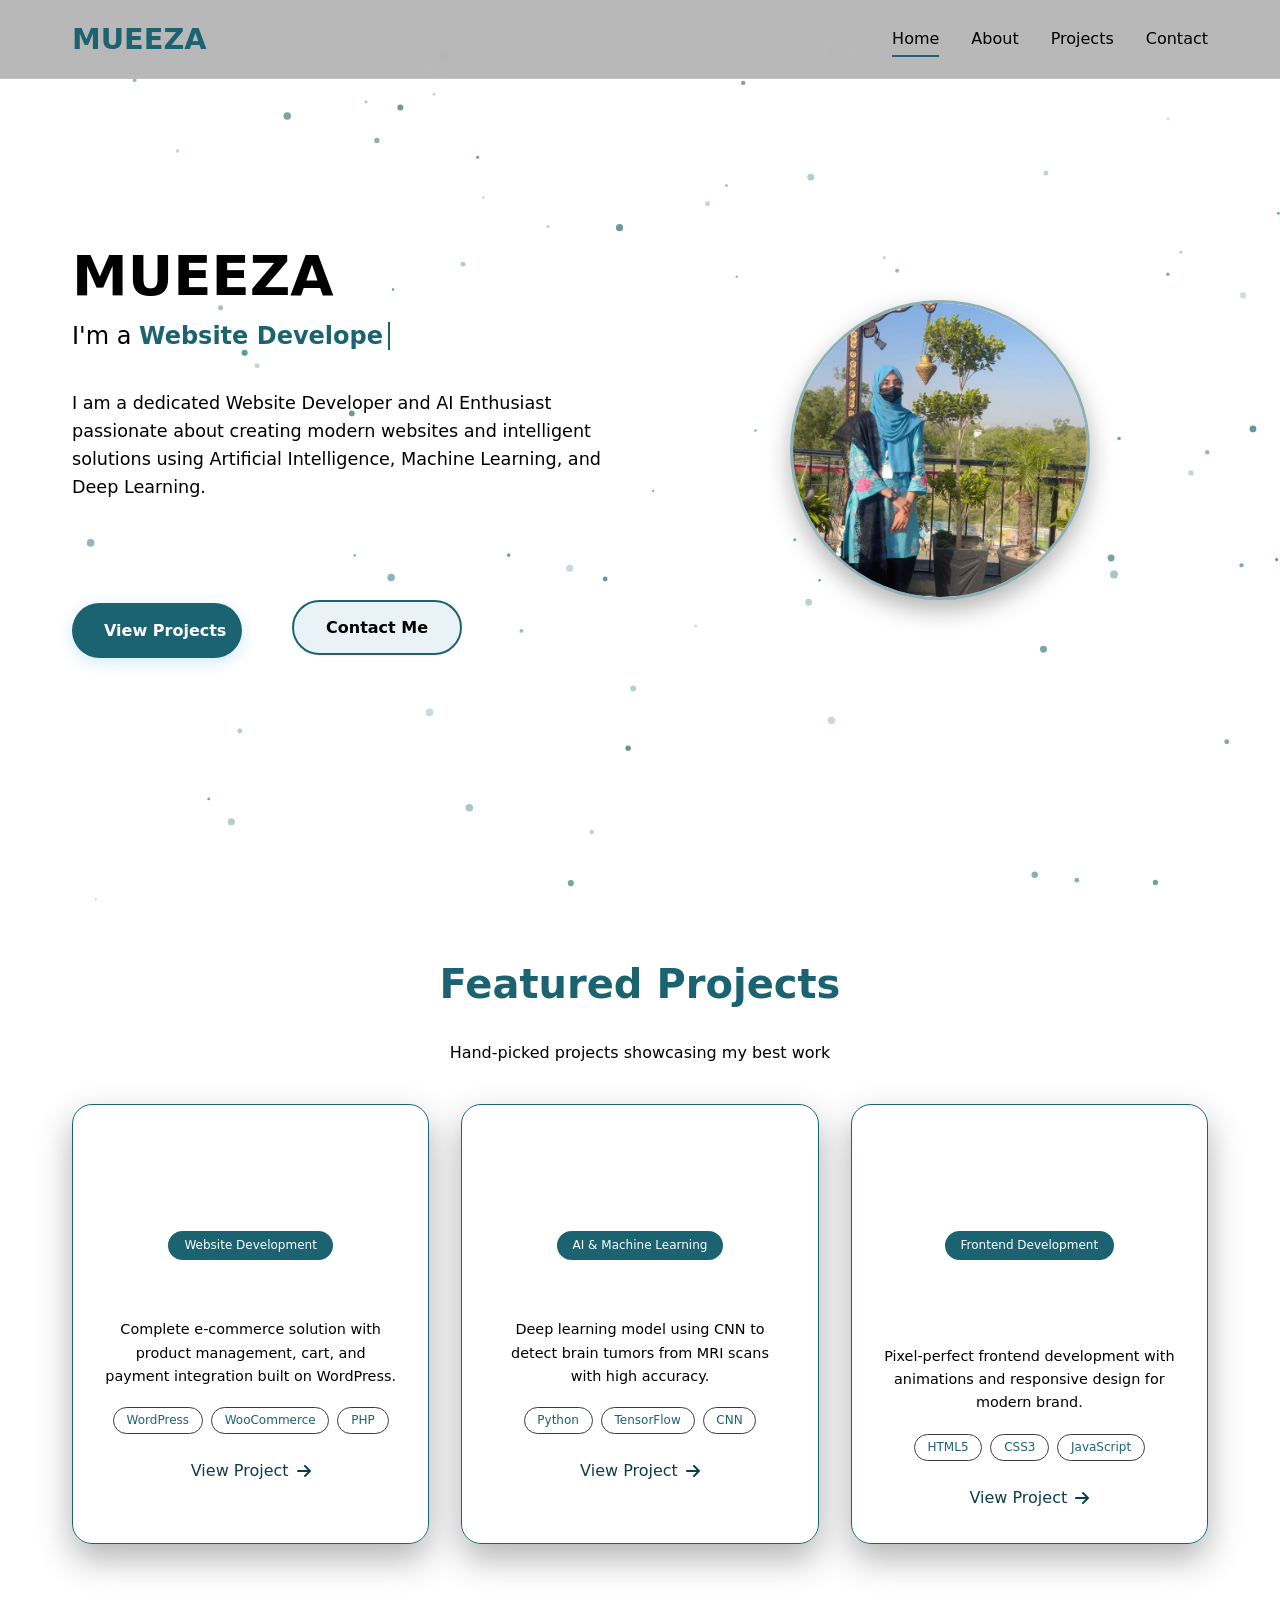
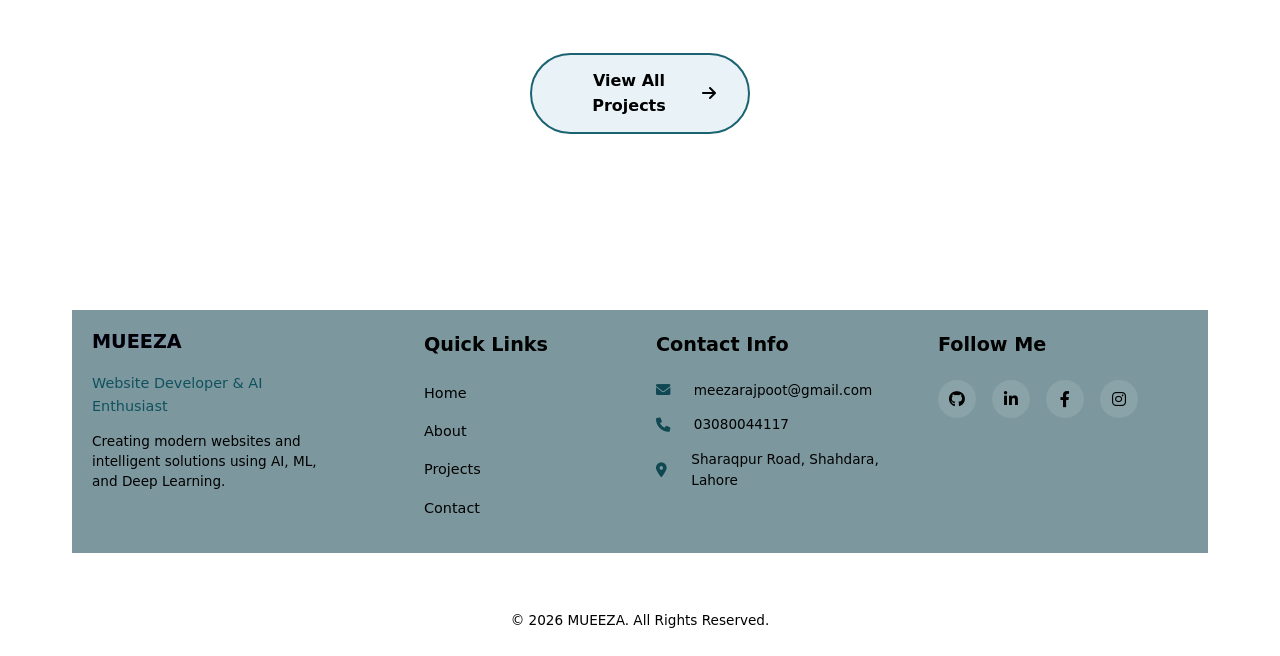
<file: index.html>
<!DOCTYPE html>
<html lang="en">
<head>
    <meta charset="UTF-8">
    <meta name="viewport" content="width=device-width, initial-scale=1.0, viewport-fit=cover">
    <meta name="description" content="Mueeza - Professional Website Developer, Front-End Developer, and AI & Machine Learning Enthusiast. Explore portfolio, projects, and get in touch.">
    <meta name="keywords" content="Mueeza, Website Developer, Front-End Developer, AI, ML, Portfolio, Flask, Python">
    <meta name="author" content="Mueeza">
    <meta name="robots" content="index, follow">
    <title>Home | Mueeza Portfolio</title>
<link rel="icon" href="./static/images/favicon.ico">
    <link rel="stylesheet" href="https://cdnjs.cloudflare.com/ajax/libs/font-awesome/6.0.0-beta3/css/all.min.css">
<link rel="stylesheet" href="./static/css/style.css">
</head>
<body>
    <canvas id="particles-canvas"></canvas>
    
    <!-- Navigation Bar -->
    <nav class="navbar">
        <div class="container">
            <a href="index.html" class="logo">MUEEZA</a>
            <div class="hamburger">
                <span></span>
                <span></span>
                <span></span>
            </div>
            <div class="nav-links">
                <a href="index.html">Home</a>
                <a href="about.html">About</a>
                <a href="projects.html">Projects</a>
                <a href="contact.html">Contact</a>
            </div>
        </div>
    </nav>

    <!-- Main Content -->
    <main>
       <section class="hero">
    <div class="container">
        <div class="hero-grid">
            <!-- Left Column: Text Content -->
            <div class="hero-text">
                <h1>MUEEZA</h1>
                <div class="typed-container">
                    I'm a <span class="typed-text"></span>
                </div>
                <p class="hero-description">
                    I am a dedicated Website Developer and AI Enthusiast passionate about creating modern websites 
                    and intelligent solutions using Artificial Intelligence, Machine Learning, and Deep Learning.
                </p>
                <div class="btn-group">
                    <a href="projects.html" class="btn btn-primary">View Projects</a>
                    <a href="contact.html" class="btn btn-outline">Contact Me</a>
                    <!-- <a href="{{ url_for('static', filename='resume.pdf') }}" class="btn btn-outline" download>Download Resume</a> -->
                </div>
            </div>

            <!-- Right Column: Image -->
            <div class="hero-image">
                <div class="image-wrapper">
         <img src="./static/images/WhatsApp Image 2026-05-20 at 4.13.10 PM.jpeg" alt="Mueeza Profile">    
                    </div>
            </div>
        </div>
    </div>
</section>

<!-- Featured Projects Section -->
<section class="featured-projects">
    <div class="container">
        <div class="section-header">
            <h2>Featured Projects</h2>
            <p>Hand-picked projects showcasing my best work</p>
        </div>
        
        <div class="featured-grid">
            <!-- Project 1: Website Development -->
            <div class="featured-card">
                <div class="featured-icon">
                    <i class="fas fa-globe"></i>
                </div>
                <div class="featured-category">Website Development</div>
                <h3 class="featured-title">E-Commerce Store</h3>
                <p class="featured-description">Complete e-commerce solution with product management, cart, and payment integration built on WordPress.</p>
                <div class="featured-tech">
                    <span class="tech-tag">WordPress</span>
                    <span class="tech-tag">WooCommerce</span>
                    <span class="tech-tag">PHP</span>
                </div>
                <div class="featured-links">
                    <a href="#" class="featured-link">View Project <i class="fas fa-arrow-right"></i></a>
                </div>
            </div>

            <!-- Project 2: AI / Machine Learning -->
            <div class="featured-card">
                <div class="featured-icon">
                    <i class="fas fa-brain"></i>
                </div>
                <div class="featured-category">AI & Machine Learning</div>
                <h3 class="featured-title">Brain Tumor Detection</h3>
                <p class="featured-description">Deep learning model using CNN to detect brain tumors from MRI scans with high accuracy.</p>
                <div class="featured-tech">
                    <span class="tech-tag">Python</span>
                    <span class="tech-tag">TensorFlow</span>
                    <span class="tech-tag">CNN</span>
                </div>
                <div class="featured-links">
                    <a href="#" class="featured-link">View Project <i class="fas fa-arrow-right"></i></a>
                </div>
            </div>

            <!-- Project 3: Frontend Development -->
            <div class="featured-card">
                <div class="featured-icon">
                    <i class="fas fa-laptop-code"></i>
                </div>
                <div class="featured-category">Frontend Development</div>
                <h3 class="featured-title">Leeva Website Frontend</h3>
                <p class="featured-description">Pixel-perfect frontend development with animations and responsive design for modern brand.</p>
                <div class="featured-tech">
                    <span class="tech-tag">HTML5</span>
                    <span class="tech-tag">CSS3</span>
                    <span class="tech-tag">JavaScript</span>
                </div>
                <div class="featured-links">
                    <a href="#" class="featured-link">View Project <i class="fas fa-arrow-right"></i></a>
                </div>
            </div>
        </div>
        
        <div class="featured-btn-wrapper">
            <a href="/projects" class="btn btn-outline" style="    width: 220px;
">View All Projects <i class="fas fa-arrow-right"></i></a>
        </div>
    </div>
</section>
    </main>

    <!-- Footer -->
    <footer class="footer">
        <div class="container">
            <div class="footer-grid" style="background: rgb(22 72 82 / 56%);
    padding: 20px;">
                <!-- Column 1: Brand Info -->
                <div class="footer-col">
                    <h3 class="footer-logo">MUEEZA</h3>
                    <p class="footer-tagline">Website Developer & AI Enthusiast</p>
                    <p class="footer-description">Creating modern websites and intelligent solutions using AI, ML, and Deep Learning.</p>
                </div>

                <!-- Column 2: Quick Links (Vertical) -->
                <div class="footer-col" style="    padding-left: 50px;
">
                    <h4>Quick Links</h4>
                    <ul class="footer-links-vertical">
                        <li><a href="/">Home</a></li>
                        <li><a href="/about">About</a></li>
                        <li><a href="/projects">Projects</a></li>
                        <li><a href="/contact">Contact</a></li>
                    </ul>
                </div>

                <!-- Column 3: Contact Info (Vertical) -->
                <div class="footer-col">
                    <h4>Contact Info</h4>
                    <ul class="footer-contact-vertical">
                        <li>
                            <i class="fas fa-envelope"></i>
                            <a href="mailto:meezarajpoot@gmail.com">meezarajpoot@gmail.com</a>
                        </li>
                        <li>
                            <i class="fas fa-phone"></i>
                            <a href="tel:+9230080044117">03080044117</a>
                        </li>
                        <li>
                            <i class="fas fa-map-marker-alt"></i>
                            <span>Sharaqpur Road, Shahdara, Lahore</span>
                        </li>
                    </ul>
                </div>

                <!-- Column 4: Social Links -->
                <div class="footer-col">
                    <h4>Follow Me</h4>
                    <div class="footer-social">
                        <a href="#" target="_blank"><i class="fab fa-github"></i></a>
                        <a href="#" target="_blank"><i class="fab fa-linkedin-in"></i></a>
                        <a href="#" target="_blank"><i class="fab fa-facebook-f"></i></a>
                        <a href="#" target="_blank"><i class="fab fa-instagram"></i></a>
                    </div>
                </div>
            </div>
            
            <div class="copyright">
                <p>&copy; 2026 MUEEZA. All Rights Reserved.</p>
            </div>
        </div>
    </footer>

<script src="./static/js/script.js"></script>
</body>
</html>
</file>
<file: static/css/style.css>
/* static/css/style.css */
/* ==========================================
   TABLE OF CONTENTS:
   1. CSS Variables & Reset
   2. Base Styles
   3. Navigation Bar (Desktop & Mobile)
   4. Hero Section & Typing Effect
   5. Buttons & Hover Effects
   6. Glassmorphism Cards
   7. About Page (Skills, Education, Experience)
   8. Projects Page Cards
   9. Contact Page Form & Info
   10. Footer
   11. Animations (Fade-in, Slide-in)
   12. Particle Background
   13. Responsive Media Queries
   ========================================== */

/* 1. CSS Variables & Reset */
:root {
    --dark-bg: #ffffff;
    --darker-bg: #ffffff;
    --glass-bg: rgba(255, 255, 255, 0.05);
    --glass-border: rgba(255, 255, 255, 0.1);
    /* Changed from purple to pink */
    --primary-gradient: linear-gradient(135deg, #1b6371, #1b6371);
    --secondary-gradient: linear-gradient(135deg, #1b6371, #1b6371);
    --text-primary: #000000;
    --text-secondary: #000000;
    --text-muted: #000000;
    --card-bg: rgba(0, 0, 0, 0.7);
    --success: #10b981;
    --error: #ef4444;
}

* {
    margin: 0;
    /* padding: 0; */
    box-sizing: border-box;
        /* padding-left: 20px; */

}

html {
    scroll-behavior: smooth;
    overflow-x: hidden;
}

body {
    font-family: 'Poppins', 'Segoe UI', system-ui, -apple-system, sans-serif;
    background-color: var(--dark-bg);
    color: var(--text-primary);
    line-height: 1.6;
    overflow-x: hidden;
    position: relative;
}

/* Import Google Fonts */
@import url('https://fonts.googleapis.com/css2?family=Poppins:wght@300;400;500;600;700;800&display=swap');

/* 2. Base Styles */
.container {
    max-width: 1200px;
    margin: 0 auto;
    padding: 0 2rem;
}

section {
    padding: 80px 0;
}

h1, h2, h3 {
    font-weight: 700;
    line-height: 1.2;
        margin-bottom: 20px;
}

h2 {
    font-size: 2.5rem;
    margin-bottom: 2rem;
    background: var(--primary-gradient);
    -webkit-background-clip: text;
    background-clip: text;
    color: transparent;
    display: inline-block;
}

.section-header {
    text-align: center;
    margin-bottom: 3rem;
}

/* 3. Navigation Bar */
.navbar {
    position: fixed;
    top: 0;
    left: 0;
    width: 100%;
    background: rgba(150, 149, 149, 0.664);
    backdrop-filter: blur(10px);
    z-index: 1000;
    padding: 1rem 0;
    border-bottom: 1px solid var(--glass-border);
    transition: all 0.3s ease;
}

.navbar .container {
    display: flex;
    justify-content: space-between;
    align-items: center;
}

.logo {
    font-size: 1.8rem;
    font-weight: 800;
    background: var(--primary-gradient);
    -webkit-background-clip: text;
    background-clip: text;
    color: transparent;
    text-decoration: none;
}

.nav-links {
    display: flex;
    gap: 2rem;
    align-items: center;
}

.nav-links a {
    color: var(--text-secondary);
    text-decoration: none;
    font-weight: 500;
    transition: color 0.3s ease;
    position: relative;
}

.nav-links a:hover,
.nav-links a.active {
    color: var(--text-primary);
}

.nav-links a::after {
    content: '';
    position: absolute;
    bottom: -5px;
    left: 0;
    width: 0;
    height: 2px;
    background: var(--primary-gradient);
    transition: width 0.3s ease;
}

.nav-links a:hover::after,
.nav-links a.active::after {
    width: 100%;
}

.hamburger {
    display: none;
    flex-direction: column;
    cursor: pointer;
    gap: 5px;
}

.hamburger span {
    width: 25px;
    height: 3px;
    background: var(--text-primary);
    transition: 0.3s;
    border-radius: 3px;
}

/* 4. Hero Section */
.hero {
    min-height: 100vh;
    display: flex;
    align-items: center;
    justify-content: center;
    text-align: center;
    position: relative;
    padding-top: 80px;
}

.hero-content {
    z-index: 2;
    position: relative;
}

.profile-img {
    width: 100px;
    height: 120px;
    border-radius: 80%;
    margin: 0 auto 1.5rem;
    background: var(--primary-gradient);
    padding: 4px;
    animation: float 3s ease-in-out infinite;
}

.profile-img img {
    width: 100%;
    height: 100%;
    object-fit: cover;
    border-radius: 50%;
    background: var(--dark-bg);
}

.hero h1 {
    font-size: 3.5rem;
    margin-bottom: 0.5rem;
}

.hero .typed-container {
    font-size: 1.5rem;
    margin-bottom: 1rem;
    color: var(--text-secondary);
    min-height: 3rem;
}

.typed-text {
    color: #1b6371;
    font-weight: 600;
    border-right: 2px solid #1b6371;
    padding-right: 5px;
}

.hero-description {
    max-width: 700px;
    margin: 1.5rem auto;
    color: var(--text-secondary);
    font-size: 1.1rem;
}

/* 5. Buttons */
/* Button Group - Side by Side */
.btn-group {
    display: flex;
    gap: 50px;
    justify-content: flex-start;
    flex-wrap: nowrap;  /* Prevents wrapping to next line */
    margin-top: 2rem;
}

.btn-group .btn {
    flex: 0 0 auto;  /* Prevents buttons from stretching */
    white-space: nowrap;  /* Prevents text from wrapping */
}

.btn {
    padding: 0.8rem 2rem;
    border-radius: 50px;
    font-weight: 600;
    text-decoration: none;
    transition: all 0.3s ease;
    display: inline-flex;
    align-items: center;
    gap: 0.5rem;
    cursor: pointer;
    border: none;
    font-size: 1rem;
        /* margin-left: 50px; */
        width: 170px;
        margin-top: 70px;
}

.btn-primary {
    background: var(--primary-gradient);
    color: white;
    box-shadow: 0 4px 15px rgba(99, 187, 241, 0.3);
}

.btn-primary:hover {
    transform: translateY(-3px);
    box-shadow: 0 8px 25px rgba(44, 137, 171, 0.4);
}

.btn-outline {
    background: transparent;
    border: 2px solid var(--glass-border);
    color: var(--text-primary);
     border-color: #1b6371;
    transform: translateY(-3px);
    background: rgba(43, 136, 180, 0.1);
}
/* 
.btn-outline:hover {
    border-color: #1b6371;
    transform: translateY(-3px);
    background: rgba(43, 136, 180, 0.1);
} */

/* 6. Glassmorphism Cards */
.glass-card {
    background:white;
    height: 450px;
    backdrop-filter: blur(12px);
    border-radius: 20px;
    border: 1px solid var(--glass-border);
    padding: 1.5rem;
    transition: all 0.3s ease;
     
}
/* 
.education-experience:hover {
    transform: translateY(-5px);
    border-color: rgba(45, 44, 46, 0.5);
    box-shadow: 0 10px 30px rgba(0, 0, 0, 0.3);
} */

/* 7. About Page Styles */
.about-grid {
    display: grid;
    grid-template-columns: 1fr 1fr;
    gap: 2rem;
    margin-bottom: 3rem;
}

.about-text p {
    color: var(--text-secondary);
    margin-bottom: 1rem;
}

.education-item, .experience-item {
    margin-bottom: 1.5rem;
    padding: 1rem;
    background: var(--glass-bg);
    border-radius: 12px;
    border-left: 3px solid #1b6371;
}

.education-item h3, .experience-item h3 {
    font-size: 1.2rem;
    color: var(--text-primary);
}

.education-item p, .experience-item p {
    color: var(--text-muted);
    font-size: 0.9rem;
}

.skills-container {
    display: grid;
    grid-template-columns: repeat(auto-fit, minmax(250px, 1fr));
    gap: 2rem;
    margin: 2rem 0;
}



.skill-category {
    background: var(--glass-bg);
    backdrop-filter: blur(8px);
    border-radius: 16px;
    padding: 1.5rem;
    border: 1px solid var(--glass-border);
}

.skill-category h3 {
    margin-bottom: 1rem;
    font-size: 1.3rem;
    background: var(--primary-gradient);
    -webkit-background-clip: text;
    background-clip: text;
    color: transparent;
}

.skill-tags {
    display: flex;
    flex-wrap: wrap;
    gap: 0.8rem;
}

.skill-tag {
    background: rgba(27, 99, 113, 0.2);
    padding: 0.4rem 1rem;
    border-radius: 20px;
    font-size: 0.85rem;
    color: #1b6371;
}

/* 8. Projects Page */
/* ========== PROJECTS SECTION – WHITE & TEAL THEME ========== */


.projects-grid {
    display: grid;
    grid-template-columns: repeat(auto-fill, minmax(350px, 1fr));
    gap: 2rem;
}

    

.project-card {
    background: rgba(255, 255, 255, 0.95);  /* White background */
    backdrop-filter: blur(12px);
    border-radius: 20px;
    overflow: hidden;
    transition: all 0.3s ease;
    border: 1px solid rgba(27, 99, 113, 0.3);
    box-shadow: 0 5px 15px rgba(0, 0, 0, 0.1);
}

.project-card:hover {
    transform: translateY(-8px);
    border-color: #1b6371;
    box-shadow: 0 15px 30px rgba(29, 80, 91, 0.2);
}

/* Project image area – teal gradient */
.project-img {
    height: 200px;
    background: linear-gradient(135deg, #1b6371, #0e3d47);  /* Teal gradient */
    display: flex;
    align-items: center;
    justify-content: center;
    font-size: 3rem;
    color: white;
    position: relative;
    overflow: hidden;
}

/* Optional: Add a subtle pattern overlay */
.project-img::before {
    content: '';
    position: absolute;
    top: 0;
    left: 0;
    right: 0;
    bottom: 0;
    background: url('data:image/svg+xml,<svg xmlns="http://www.w3.org/2000/svg" viewBox="0 0 100 100" opacity="0.1"><path fill="white" d="M20,20 L30,20 L25,30 Z M50,50 L60,50 L55,60 Z M80,80 L90,80 L85,90 Z"/></svg>');
    background-size: 30px;
    opacity: 0.2;
}

.project-img i, 
.project-img img {
    position: relative;
    z-index: 2;
}

.project-content {
    padding: 1.5rem;
    background: white;
}

.project-title {
    font-size: 1.3rem;
    margin-bottom: 0.5rem;
    color: #1b6371;  /* Teal title */
    font-weight: 700;
}

.project-description {
    color: #181717;  /* Dark gray for readability */
    font-size: 0.9rem;
    margin-bottom: 1rem;
    line-height: 1.5;
}

.project-tech {
    display: flex;
    flex-wrap: wrap;
    gap: 0.5rem;
    margin-bottom: 1.5rem;
}

.tech-tag {
    background: #e0f0f3;  /* Light teal tint */
    padding: 0.3rem 1rem;
    border-radius: 20px;
    font-size: 0.75rem;
    color: #1b6371;  /* Teal text */
    font-weight: 500;
    border: 1px solid rgba(27, 99, 113, 0.2);
}

/* Project buttons – teal theme */
.project-links {
    display: flex;
    gap: 1rem;
}

.project-links .btn {
    padding: 0.6rem 1.2rem;
    font-size: 0.85rem;
    border-radius: 25px;
    font-weight: 600;
    text-decoration: none;
    transition: all 0.3s ease;
    display: inline-flex;
    align-items: center;
    gap: 0.5rem;
}

.project-links .btn-primary {
    background: #1b6371;
    color: white;
    border: none;
}

.project-links .btn-primary:hover {
    background: #17869a;
    transform: translateY(-2px);
    box-shadow: 0 5px 15px rgba(27, 99, 113, 0.3);
}

.project-links .btn-outline {
    background: transparent;
    border: 2px solid #1b6371;
    color: #1b6371;
}

.project-links .btn-outline:hover {
    background: rgba(27, 99, 113, 0.1);
    transform: translateY(-2px);
    border-color: #0e4a55;
    color: #0e4a55;
}
/* 9. Contact Page */
.contact-wrapper {
    display: grid;
    grid-template-columns: 1fr 1fr;
    gap: 3rem;
}

.contact-info {
    background: var(--glass-bg);
    backdrop-filter: blur(10px);
    border-radius: 20px;
    padding: 2rem;
    border: 1px solid var(--glass-border);
}

.info-item {
    display: flex;
    align-items: center;
    gap: 1rem;
    margin-bottom: 1.5rem;
}

.info-item i {
    width: 45px;
    height: 45px;
    background: #77b6c3;
    border-radius: 50%;
    display: flex;
    align-items: center;
    justify-content: center;
    font-size: 1.2rem;
    color: #1b6371;
}

.social-links {
    display: flex;
    gap: 1rem;
    margin-top: 2rem;
}

.social-links a {
    width: 45px;
    height: 45px;
    background: rgba(255, 255, 255, 0.1);
    border-radius: 50%;
    display: flex;
    align-items: center;
    justify-content: center;
    color: var(--text-primary);
    transition: all 0.3s ease;
    text-decoration: none;
}

.social-links a:hover {
    background: var(--primary-gradient);
    transform: translateY(-3px);
}

.contact-form {
    background: var(--glass-bg);
    backdrop-filter: blur(10px);
    border-radius: 20px;
    padding: 2rem;
    border: 1px solid var(--glass-border);
}

.form-group {
    margin-bottom: 1.2rem;
}

.form-group input,
.form-group textarea {
    width: 100%;
    padding: 1rem;
    background: rgba(0, 0, 0, 0.4);
    border: 1px solid var(--glass-border);
    border-radius: 12px;
    color: var(--text-primary);
    font-family: inherit;
    transition: all 0.3s ease;
}

.form-group input:focus,
.form-group textarea:focus {
    outline: none;
    border-color: #1b6371;
    box-shadow: 0 0 0 3px rgba(27, 99, 113, 0.2);
}

.form-group textarea {
    resize: vertical;
    min-height: 120px;
}

.flash-message {
    padding: 1rem;
    border-radius: 10px;
    margin-bottom: 1.5rem;
    text-align: center;
}

.flash-success {
    background: rgba(16, 185, 129, 0.2);
    border: 1px solid #10b981;
    color: #10b981;
}

.flash-error {
    background: rgba(239, 68, 68, 0.2);
    border: 1px solid #ef4444;
    color: #ef4444;
}

/* 10. Footer */
.footer {
    background: var(--darker-bg);
    padding: 3rem 0 1.5rem;
    border-top: 1px solid var(--glass-border);
    margin-top: 4rem;
}

.footer-content {
    display: flex;
    justify-content: space-between;
    align-items: center;
    flex-wrap: wrap;
    gap: 1.5rem;
    margin-bottom: 2rem;
}

.footer-links {
    display: flex;
    gap: 2rem;
}

.footer-links a {
    color: var(--text-secondary);
    text-decoration: none;
    transition: color 0.3s;
}

.footer-links a:hover {
    color: #1b6371;
}

.copyright {
    text-align: center;
    color: var(--text-muted);
    font-size: 0.85rem;
    padding-top: 1.5rem;
    border-top: 1px solid var(--glass-border);
}

/* 11. Animations */
@keyframes float {
    0%, 100% { transform: translateY(0); }
    50% { transform: translateY(-10px); }
}

.fade-up {
    opacity: 0;
    transform: translateY(30px);
    transition: opacity 0.6s ease, transform 0.6s ease;
}

.fade-up.visible {
    opacity: 1;
    transform: translateY(0);
}


/* Page transition fade */
body {
    animation: fadeInPage 0.5s ease;
}

@keyframes fadeInPage {
    from {
        opacity: 0;
        transform: translateY(20px);
    }
    to {
        opacity: 1;
        transform: translateY(0);
    }
}

/* 12. Particle Background */
#particles-canvas {
    position: fixed;
    top: 0;
    left: 0;
    width: 100%;
    height: 100%;
    z-index: 0;
    pointer-events: none;
}

.hero, .about, .projects, .contact {
    position: relative;
    z-index: 2;
}

/* 13. Responsive Design */
@media (max-width: 992px) {
    .container {
        padding: 0 1.5rem;
    }
    
    h2 {
        font-size: 2rem;
    }
    
    .hero h1 {
        font-size: 2.5rem;
    }
    
    .about-grid {
        grid-template-columns: 1fr;
    }
    
    .contact-wrapper {
        grid-template-columns: 1fr;
        gap: 2rem;
    }
}

@media (max-width: 768px) {
    .hamburger {
        display: flex;
    }
    
    .nav-links {
        position: fixed;
        top: 70px;
        left: -100%;
        width: 100%;
        height: calc(100vh - 70px);
        background: rgba(5, 5, 5, 0.98);
        backdrop-filter: blur(15px);
        flex-direction: column;
        justify-content: center;
        transition: left 0.3s ease;
        gap: 2rem;
    }
    
    .nav-links.active {
        left: 0;
    }
    
    .hero .typed-container {
        font-size: 1.1rem;
    }
    
    .projects-grid {
        grid-template-columns: 1fr;
    }
    
    .btn-group {
        flex-direction: column;
        align-items: center;
    }
    
    .btn {
        width: 200px;
        justify-content: center;
    }
    
    .footer-content {
        flex-direction: column;
        text-align: center;
    }
    
    .footer-links {
        justify-content: center;
    }
}

@media (max-width: 480px) {
    .profile-img {
        width: 140px;
        height: 140px;
    }
    
    .hero h1 {
        font-size: 2rem;
    }
    
    .hero-description {
        font-size: 1rem;
    }
    
    .skills-container {
        grid-template-columns: 1fr;
    }
}

/* Scrollbar Styling */
::-webkit-scrollbar {
    width: 8px;
}

::-webkit-scrollbar-track {
    background: var(--dark-bg);
}

::-webkit-scrollbar-thumb {
    background: #1b6371;
    border-radius: 10px;
}
/* Hero Section – Two Column Layout */
.hero {
    min-height: 100vh;
    display: flex;
    align-items: center;
    padding-top: 80px;
    position: relative;
}

.hero-grid {
    display: grid;
    grid-template-columns: 1fr 1fr;
    gap: 4rem;
    align-items: center;
}

.hero-text {
    text-align: left;
}

.hero-text h1 {
    font-size: 3.5rem;
    margin-bottom: 0.5rem;
    text-align: left;
}

.typed-container {
    font-size: 1.5rem;
    color: var(--text-secondary);
    margin-bottom: 1rem;
    text-align: left;
}

.hero-description {
    font-size: 1.1rem;
    color: var(--text-secondary);
    margin: 1.5rem 0;
    text-align: left;
}

.btn-group {
    justify-content: flex-start;
}

/* Right column image */
/* Right column image – small & round */
.hero-image {
    display: flex;
    justify-content: center;
    align-items: center;
}

.image-wrapper {
    width: 300px;          /* smaller size */
    height: 300px;         /* same as width for perfect circle */
    border-radius: 80%;    /* makes it round */
    overflow: hidden;
    box-shadow: 0 10px 25px rgba(0, 0, 0, 0.3);
    border: 3px solid rgba(27, 99, 113, 0.5);
    transition: transform 0.3s ease, box-shadow 0.3s ease;
}

.image-wrapper:hover {
    transform: scale(1.05);
    box-shadow: 0 15px 35px rgba(27, 99, 113, 0.4);
}

.image-wrapper img {
    width: 100%;
    height: 100%;
    object-fit: cover;   /* ensures image fills the circle without distortion */
}

/* Optional: adjust spacing on mobile */
@media (max-width: 768px) {
    .image-wrapper {
        width: 180px;
        height: 180px;
    }
}
/* Responsive */
@media (max-width: 992px) {
    .hero-grid {
        gap: 2rem;
    }
    .hero-text h1 {
        font-size: 2.5rem;
    }
}

@media (max-width: 768px) {
    .hero-grid {
        grid-template-columns: 1fr;
        text-align: center;
        gap: 2rem;
    }
    .hero-text {
        text-align: center;
    }
    .hero-text h1,
    .typed-container,
    .hero-description {
        text-align: center;
    }
    .btn-group {
        justify-content: center;
    }
    .image-wrapper {
        max-width: 280px;
        margin: 0 auto;
    }
}
/* ========== PROJECTS SECTION – GRAYSCALE ONLY ========== */
/* Override any existing project card styles */

.projects-grid {
    display: grid;
    grid-template-columns: repeat(auto-fill, minmax(350px, 1fr));
    gap: 2rem;
}

.project-card {
    background: rgba(255, 255, 255, 0.85);   /* dark grayish background */
    backdrop-filter: blur(12px);
    border-radius: 20px;
    overflow: hidden;
    transition: all 0.3s ease;
    border: 1px solid rgba(255, 255, 255, 0.15);
}

.project-card:hover {
    transform: translateY(-8px);
    border-color: rgba(255, 255, 255, 0.4);
    box-shadow: 0 10px 25px rgba(0, 0, 0, 0.3);
}

/* Project image area – solid dark gray, no gradient */
.project-img {
    height: 200px;
    /* background: #1a1a1a;      */  
    display: flex;
    align-items: center;
    justify-content: center;
    font-size: 3rem;
    color: #cccccc;               /* light gray icon */
}

.project-content {
    padding: 1.5rem;
}

.project-title {
    font-size: 1.3rem;
    margin-bottom: 0.5rem;
    color: #ffffff;               /* white */
}

.project-description {
    color: #0e0e0e;               /* medium gray text */
    font-size: 0.9rem;
    margin-bottom: 1rem;
}

.project-tech {
    display: flex;
    flex-wrap: wrap;
    gap: 0.5rem;
    margin-bottom: 1.5rem;
}

.tech-tag {
    background: #2a2a2a;          /* dark gray pill */
    padding: 0.2rem 0.8rem;
    border-radius: 15px;
    font-size: 0.75rem;
    color: #dddddd;
    border: 1px solid #3a3a3a;
}

/* Project buttons – grayscale */
.project-links {
    display: flex;
    gap: 1rem;
}

.project-links .btn {
    padding: 0.5rem 1.2rem;
    font-size: 0.85rem;
    background: #2a2a2a;
    color: #ffffff;
    border: none;
    border-radius: 50px;
    transition: all 0.3s ease;
    text-decoration: none;
    display: inline-flex;
    align-items: center;
    gap: 0.3rem;
}

.project-links .btn-primary {
    background: #3a3a3a;
}

.project-links .btn-primary:hover {
    background: #4a4a4a;
    transform: translateY(-2px);
}

.project-links .btn-outline {
    background: transparent;
    border: 1px solid #555555;
    color: #787777;
}

.project-links .btn-outline:hover {
    background: rgba(255, 255, 255, 0.1);
    border-color: #aaaaaa;
} 



/* ========== FOOTER - UPDATED WITH VERTICAL LINKS ========== */

.footer {
    background: var(--darker-bg);
    padding: 3rem 0 1.5rem;
    border-top: 1px solid var(--glass-border);
    margin-top: 4rem;
}

.footer-grid {
    display: grid;
    grid-template-columns: repeat(4, 1fr);
    gap: 2rem;
    margin-bottom: 2rem;
}

/* Footer Columns */
.footer-col h3,
.footer-col h4 {
    margin-bottom: 1.2rem;
    font-size: 1.2rem;
    color: var(--text-primary);
}

.footer-logo {
    font-size: 1.8rem;
    font-weight: 800;
    background: linear-gradient(135deg, #6366f1, #8b5cf6);
    -webkit-background-clip: text;
    background-clip: text;
    color: transparent;
    display: inline-block;
    margin-bottom: 0.5rem;
}

.footer-tagline {
    color: #10515e;
    font-size: 0.9rem;
    margin-bottom: 0.8rem;
}

.footer-description {
    color: var(--text-muted);
    font-size: 0.85rem;
    line-height: 1.5;
}

/* Vertical Quick Links */
.footer-links-vertical,
.footer-contact-vertical {
    list-style: none;
    padding: 0;
    margin: 0;
}

.footer-links-vertical li,
.footer-contact-vertical li {
    margin-bottom: 0.8rem;
}

.footer-links-vertical a {
    color: var(--text-secondary);
    text-decoration: none;
    transition: color 0.3s ease;
    font-size: 0.9rem;
}

.footer-links-vertical a:hover {
    color: #1b6371;
    padding-left: 5px;
    transition: all 0.3s ease;
}

/* Vertical Contact Info */
.footer-contact-vertical li {
    display: flex;
    align-items: center;
    gap: 0.8rem;
    color: var(--text-secondary);
    font-size: 0.85rem;
}

.footer-contact-vertical li i {
    width: 25px;
    color: #0f4752;
    font-size: 0.9rem;
}

.footer-contact-vertical a {
    color: var(--text-secondary);
    text-decoration: none;
    transition: color 0.3s ease;
}

.footer-contact-vertical a:hover {
    color: #1b6371;
}

.footer-contact-vertical span {
    color: var(--text-secondary);
}

/* Social Icons */
.footer-social {
    display: flex;
    gap: 1rem;
}

.footer-social a {
    width: 38px;
    height: 38px;
    background: rgba(255, 255, 255, 0.1);
    border-radius: 50%;
    display: flex;
    align-items: center;
    justify-content: center;
    color: var(--text-primary);
    transition: all 0.3s ease;
    text-decoration: none;
}

.footer-social a:hover {
    background: linear-gradient(135deg, #1b6371, #0e3d47);
    transform: translateY(-3px);
}

/* Copyright */
.copyright {
    text-align: center;
    color: var(--text-muted);
    font-size: 0.85rem;
    padding-top: 1.5rem;
    border-top: 1px solid var(--glass-border);
}

/* Responsive Footer */
@media (max-width: 992px) {
    .footer-grid {
        grid-template-columns: repeat(2, 1fr);
        gap: 2rem;
    }
}

@media (max-width: 768px) {
    .footer-grid {
        grid-template-columns: 1fr;
        text-align: center;
        gap: 1.5rem;
    }
    
    .footer-links-vertical li,
    .footer-contact-vertical li {
        justify-content: center;
    }
    
    .footer-contact-vertical li {
        justify-content: center;
    }
    
    .footer-social {
        justify-content: center;
    }
    
    .footer-links-vertical a:hover {
        padding-left: 0;
    }
}

@media (max-width: 480px) {
    .footer {
        padding: 2rem 0 1rem;
    }
    
    .footer-col h4 {
        margin-bottom: 0.8rem;
    }
}
/* ========== FEATURED PROJECTS SECTION ========== */

.featured-projects {
    padding: 60px 0;
    background: transparent;
}

.featured-grid {
    display: grid;
    grid-template-columns: repeat(3, 1fr);
    gap: 2rem;
    margin: 3rem 0 2rem;
}

.featured-card {
    background: rgba(255, 255, 255, 0.05);
    backdrop-filter: blur(10px);
    border-radius: 20px;
    padding: 2rem;
    text-align: center;
    transition: all 0.3s ease;
    border: 1px solid rgba(255, 255, 255, 0.1);
    position: relative;
    overflow: hidden;
     transform: translateY(-10px);
    border-color: #1B6371;
    box-shadow: 0 15px 35px rgba(0, 0, 0, 0.3);
}

.featured-card::before {
    content: '';
    position: absolute;
    top: 0;
    left: -100%;
    width: 100%;
    height: 100%;
    background: linear-gradient(90deg, transparent, rgba(255, 255, 255, 0.05), transparent);
    transition: left 0.5s ease;
}

.featured-card:hover::before {
    left: 100%;
}

/* .featured-card:hover {
    transform: translateY(-10px);
    border-color: #1B6371;
    box-shadow: 0 15px 35px rgba(0, 0, 0, 0.3);
} */

.featured-icon {
    width: 70px;
    height: 70px;
    background: linear-gradient(135deg, #1B6371);
    border-radius: 50%;
    display: flex;
    align-items: center;
    justify-content: center;
    margin: 0 auto 1.5rem;
}

.featured-icon i {
    font-size: 2rem;
    color: white;
}

.featured-category {
    display: inline-block;
    padding: 0.3rem 1rem;
    background: rgba(27, 99, 113);
    border-radius: 20px;
    font-size: 0.75rem;
    color: white;
    margin-bottom: 1rem;
}

.featured-title {
    font-size: 1.4rem;
    margin-bottom: 1rem;
    color: white;
}

.featured-description {
    color: var(--text-secondary);
    font-size: 0.9rem;
    line-height: 1.6;
    margin-bottom: 1.2rem;
}

.featured-tech {
    display: flex;
    flex-wrap: wrap;
    gap: 0.5rem;
    justify-content: center;
    margin-bottom: 1.5rem;
}

.featured-tech .tech-tag {
    background: rgba(255, 255, 255, 0.1);
    color: #1B6371;
}

.featured-links {
    margin-top: 1rem;
}

.featured-link {
    display: inline-flex;
    align-items: center;
    gap: 0.5rem;
    color: #0d3e47;
    text-decoration: none;
    font-weight: 500;
    transition: gap 0.3s ease;
}

.featured-link:hover {
    gap: 0.8rem;
    color: #1B6371;
}

.featured-btn-wrapper {
    text-align: center;
    margin-top: 2rem;
}

/* Responsive Featured Projects */
@media (max-width: 992px) {
    .featured-grid {
        grid-template-columns: repeat(2, 1fr);
        gap: 1.5rem;
    }
}

@media (max-width: 768px) {
    .featured-grid {
        grid-template-columns: 1fr;
        gap: 1.5rem;
    }
    
    .featured-card {
        padding: 1.5rem;
    }
    
    .featured-icon {
        width: 60px;
        height: 60px;
    }
    
    .featured-icon i {
        font-size: 1.5rem;
    }
}

@media (max-width: 480px) {
    .featured-projects {
        padding: 40px 0;
    }
    
    .featured-title {
        font-size: 1.2rem;
    }
}
</file>
